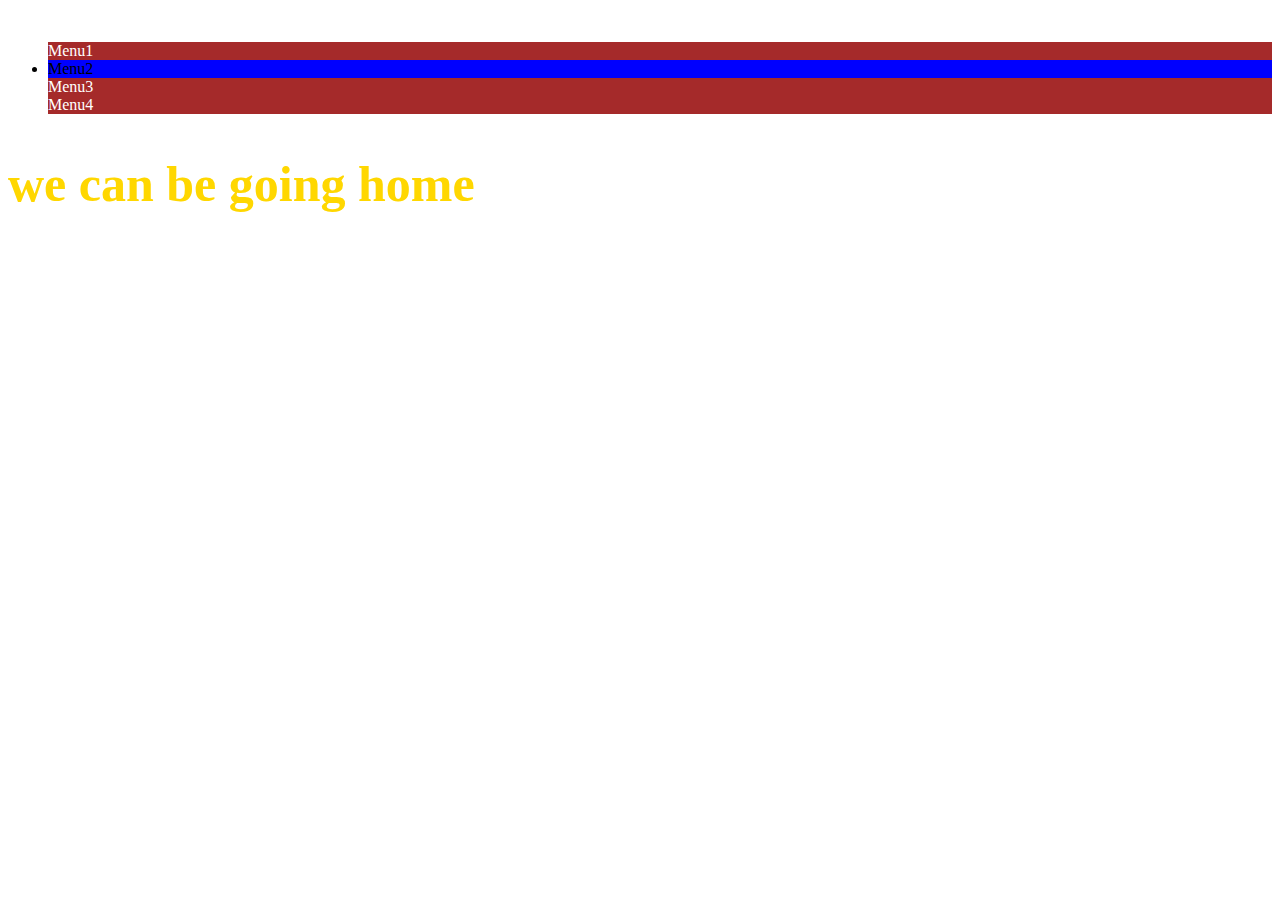
<file: DOM EXAMPLE/index.html>
<!DOCTYPE html>
<html lang="en">
<head>
    <meta charset="UTF-8">
    <meta name="viewport" content="width=, initial-scale=1.0">
    <title>Document</title>
    <style>
        .menuItem{
            background-color: brown;
            color: #fff;
        }

        .menuItem.active{
            background-color: blue;
            color: black;
        }

        h2{
            font-size: 50px;
            color: gold;
        }
    </style>
</head>
<body>
    <h2></h2>
    <ul>
        <li onclick="menuClicked(this)" class="menuItem">Menu1</li>
        <li onclick="menuClicked(this)" class="menuItem active">Menu2</li>
        <li onclick="menuClicked(this)" class="menuItem">Menu3</li>
        <li onclick="menuClicked(this)" class="menuItem">Menu4</li>
    </ul>

   

    <script src="script.js"></script>
</body>
</html>
</file>
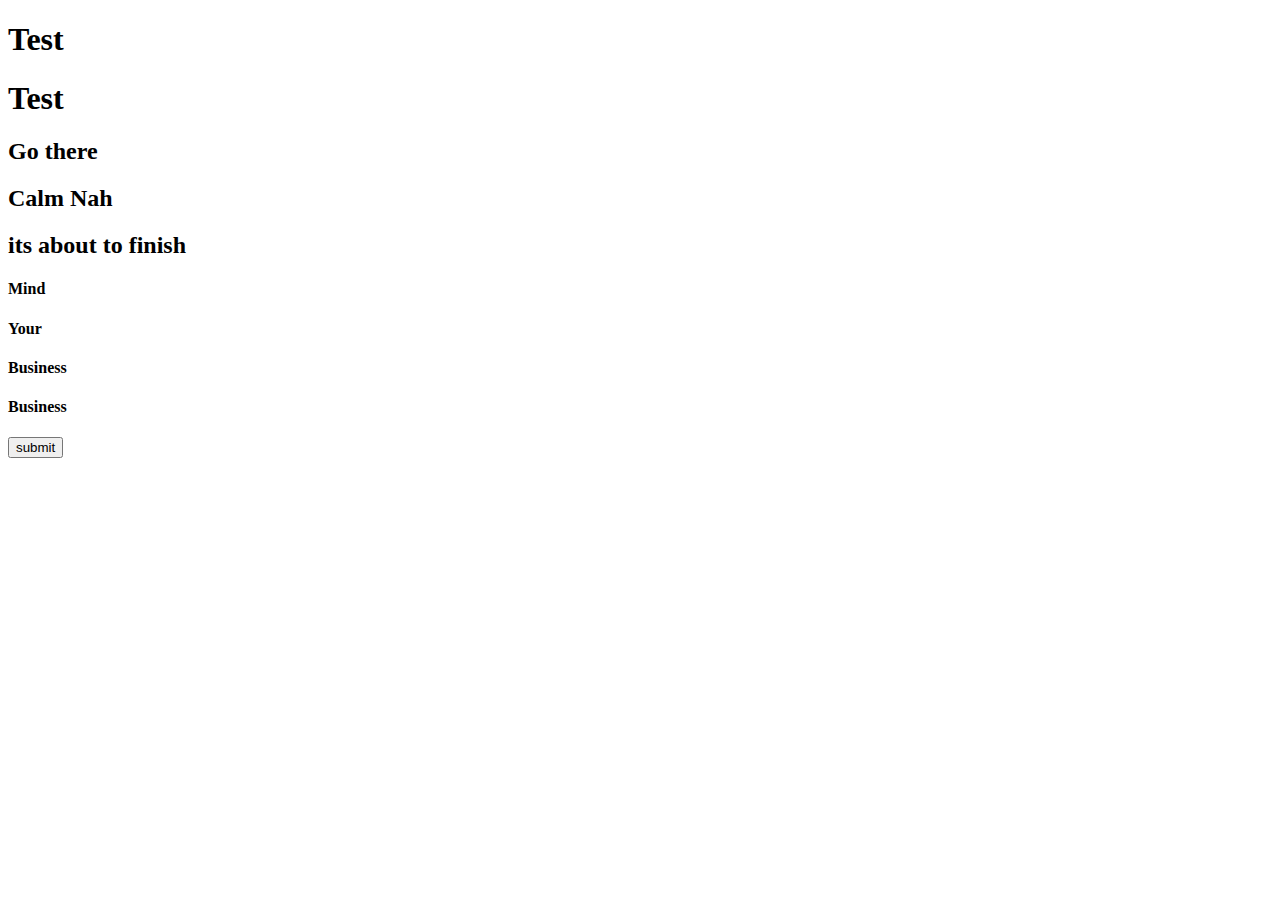
<file: DOM/index.htm>
<!DOCTYPE html>
<html lang="en">
<head>
    <meta charset="UTF-8">
    <meta name="viewport" content="width=device-width, initial-scale=1.0">
    <title>Document</title>
</head>
<body>


    <!-- Tag -->
    <h1>Test</h1>
    <h1>Test</h1>


       <!-- class -->

    <h2 class="Testing">Go there</h2>
    <h2 class="Testing" id="boxText">Calm Nah</h2>
    <h2 class="Testing">its about to finish</h2>



    <h4 class="selectEl" id="peleZainab">Mind</h4>
    <h4 class="selectEl">Your</h4>
    <h4 class="selectEl">Business</h4>
    <h4 class="selectElOne">Business</h4>



    <button>submit</button>


    
    



   <script src="script.js"></script> 
</body>
</html>
</file>
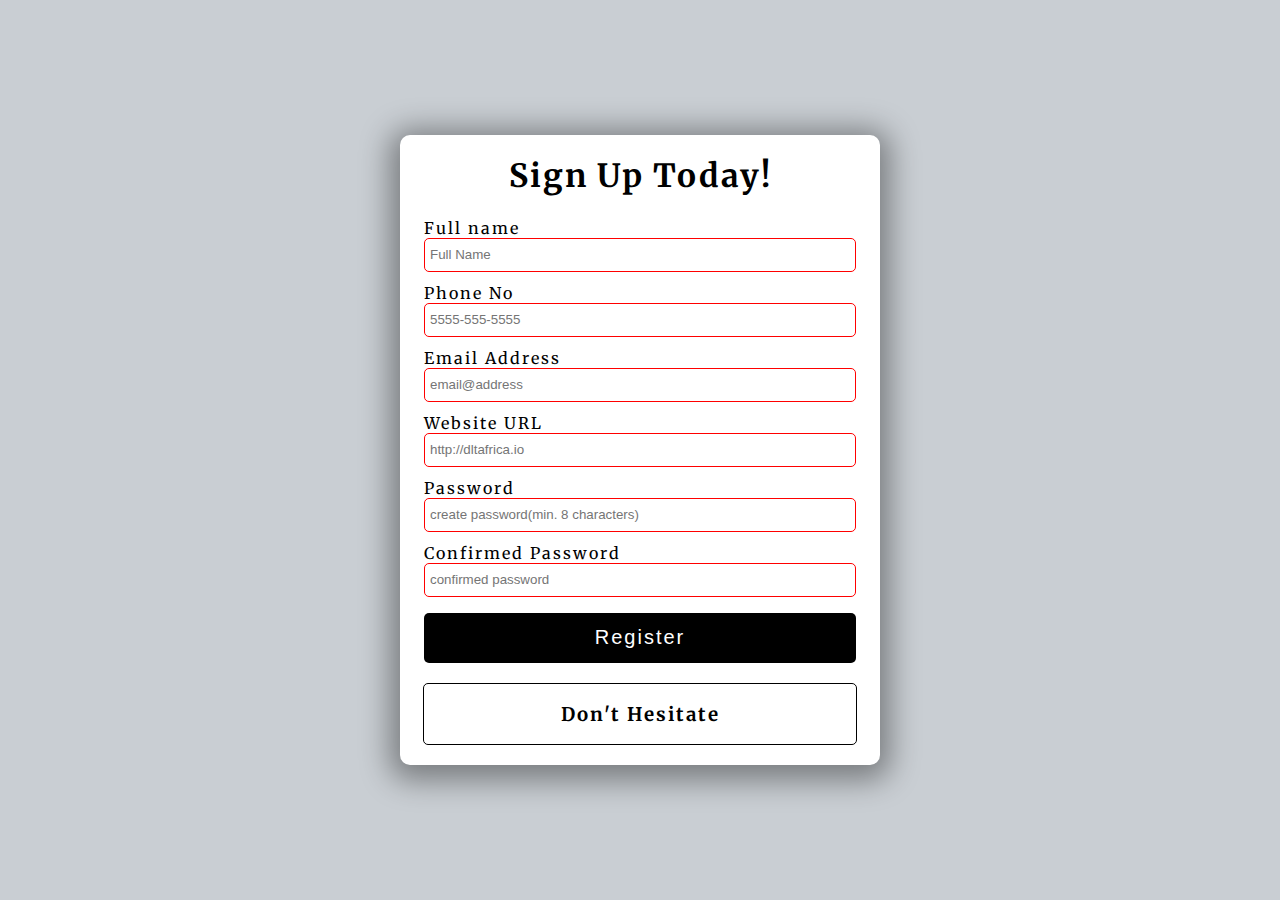
<file: Form-Validation/index.html>
<!DOCTYPE html>
<html lang="en">
<head>
    <meta charset="UTF-8">
    <meta name="viewport" content="width=device-width, initial-scale=1.0">
    <title>FORM-VALIDATION</title>
    <link rel="stylesheet" href="style.css">
</head>
<body>
    <div class="container">
        <h1>Sign Up Today!</h1>

        <!--Form-->
        <form id="form">
            <!--Full Name-->
            <div class="form-group">
                <label for="name">
                    Full name
                </label>
                <input type="text" id="name" placeholder="Full Name" name="name" required minlength="3" maxlength="100"/>
            </div>
        <form id="form">
            <!--phone No-->
            <div class="form-group">
                <label for="Phone">
                    Phone No
                </label>
                <input type="tel" id="phone" placeholder="5555-555-5555" name="phone" required pattern="[0-9]{4}-[0-9]{3}-[0-9]{4}"/>
            </div>
        <form id="form">
            <!--Email-->
            <div class="form-group">
                <label for="email">
                    Email Address
                </label>
                <input type="email" id="email" placeholder="email@address"  required name="email"/>
            </div>
            <!--Emaile-->
            <div class="form-group">
                <label for="website">
                    Website URL
                </label>
                <input type="url" id="website" placeholder="http://dltafrica.io"  required name="website" />
            </div>
            <!--Password-->
            <div class="form-group">
                <label for="password">
                    Password
                </label>
                <input type="password" id="password1" placeholder="create password(min. 8 characters)"  required pattern="^(?=.*\d)(?=.*[a-z])(?=.*[A-Z])(?=.*[a-zA-Z]).{8,}$" title="please include at least one Uppercase character, and one number"/>
            </div>
            
            <!--Confirmed Password-->
            <div class="form-group">
                <label for="password2">
                   Confirmed Password
                </label>
                <input type="password" id="password2" placeholder="confirmed password" name="password" required pattern="^(?=.*\d)(?=.*[a-z])(?=.*[A-Z])(?=.*[a-zA-Z]).{8,}$"/>
            </div>
            <button type="submit">Register</button>
        </form>


       <div class="message-container">
        <h3 id="message">Don't Hesitate</h3>
       </div>
       
    </div>
   <script src="script.js"></script> 
</body>
</html>
</file>
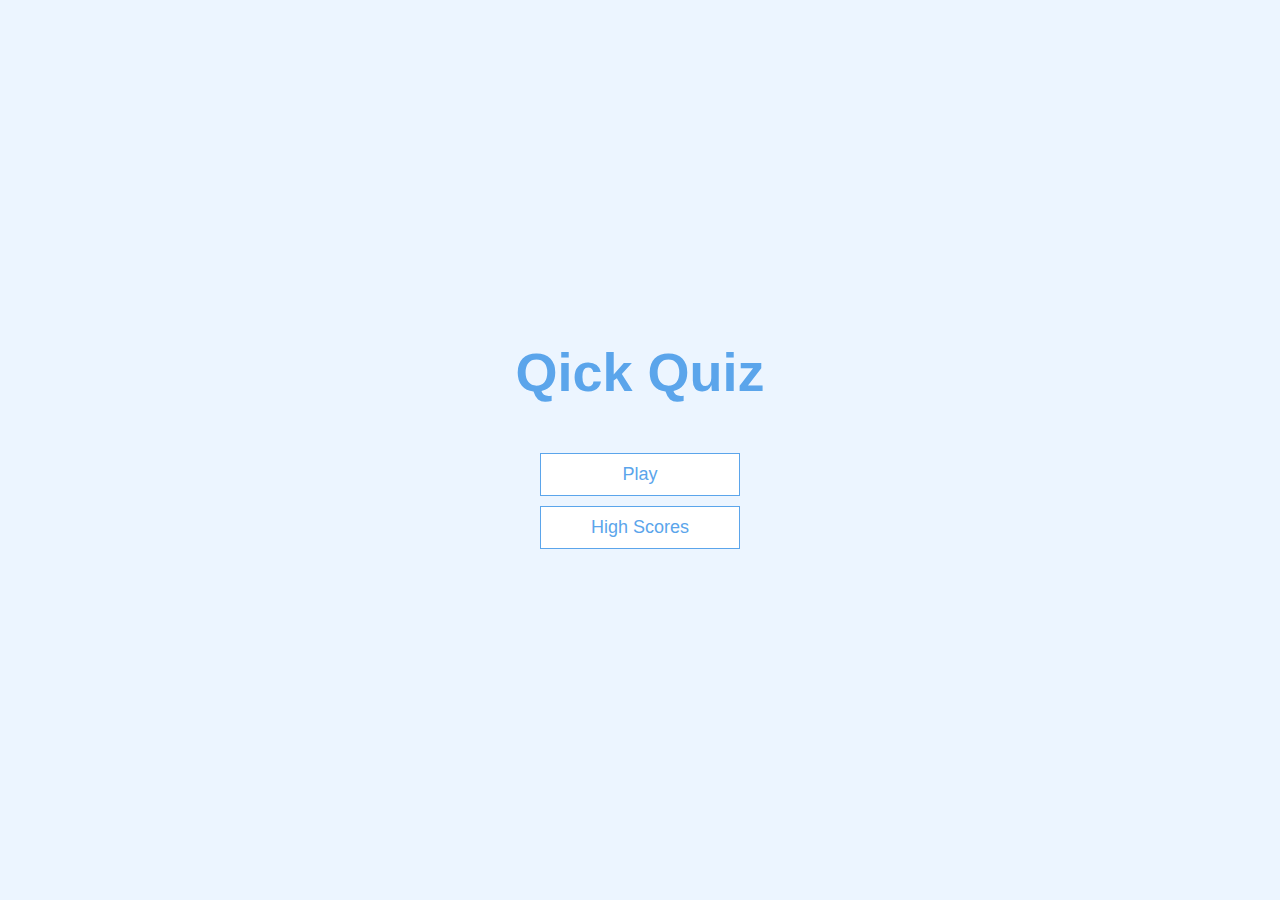
<file: quice-quick-app/index.html>
<!DOCTYPE html>
<html lang="en">
<head>
    <meta charset="UTF-8">
    <meta name="viewport" content="width=device-width, initial-scale=1.0">
    <title>QUICK-QUIZ-APP</title>
    <link rel="stylesheet" href="app.css">
</head>
<body>
   <div class="container">
        <div id="home" class="flex-center flex-column">
              <h1>Qick Quiz</h1>

              <a href="game.html" class="btn">Play</a>
              <a href="highscore.html" class="btn">High Scores</a>
        </div>
    </div>
</body>
</html>
</file>
<file: Form-Validation/style.css>
@import url('https://fonts.googleapis.com/css2?family=Merriweather:ital,wght@0,300;0,400;0,700;0,900;1,300;1,400;1,700;1,900&display=swap');


 html {
    box-sizing: border-box;
 }


 body {
    margin: 0;
    min-height: 100vh;
    font-family: "merriweather", sans-serif;
    letter-spacing: 2px;
    display: flex;
    align-items: center;
    justify-content: center;
    background-color: #c9ced3;
 }


 .container {
    width: 480px;
    height: 630px;
    background: white;
    display: flex;
    flex-direction: column;
    align-items: center;
    border-radius: 10px;
    box-shadow: 0 5px 30px 10px rgba(0, 0, 0, 0.4);
 }


 /* Form */


 form {
    width: 90%;
 }

 .form-group {
    height: 65px;
 }


 label {
     /* position: relative; */
     bottom: 3px;
 } 

 input {
    width: 100%;
    height: 34px;
    padding: 5px;
    border: 1px solid black;
    border-radius: 5px;
    box-sizing: border-box;
    outline: none;
    transition: all 0.3s;

 }

 input:valid {
    border: 1px solid green;
 }

 input:invalid {
    border: 1px solid red;
 }


 button {
    width: 100%;
    height: 50px;
    padding: 5px;
    font-size: 20px;
    border-radius: 5px;
    border: none;
    background-color: black;
    color: white;
    cursor: pointer;
    letter-spacing: 2px;
    margin-top: 5px;
 }


 button:hover {
    filter: brightness(200%);
    background-color: rgb(22, 22, 22,);
 }


 button:focus {
     outline: none;
 }


 .message-container {
    border: 1px solid black;
    border-radius: 5px;
    width: 90%;
    margin: 20px;
    display: flex;
    justify-content: center;
    color: black;
 }
</file>
<file: quice-quick-app/app.css>
:root{
    background-color: #ecf5ff;
    font-size: 62.5%;
}




*{
    box-sizing: border-box;
    margin: 0;
    padding: 0;
    border: none;
    outline: none;
    color: #333;
    font-family: Arial, Helvetica, sans-serif;
}


:is(h1, h2, h3, h4) {
    margin-bottom: 1rem;
}


h1{
    font-size: 5.4rem;
    color: #5ba5eb;
    margin-bottom: 5rem;
}

h1 > span {
    font-size: 2.4rem;
    font-weight: 500;
}


h2 {
    font-size: 4.2rem;
    margin-bottom: 4rem;
    font-weight: 700;
}

h3 {
    font-size: 2.8rem;
    font-weight: 500;
}

/* UTILITIES*/

.container {
    width: 100vw;
    height: 100vh;
    display: flex;
    justify-content: center;
    align-items: center;
    max-width: 80rem;
    margin: 0 auto;
    padding: 2rem;
}


.container > * {
    width: 100%;
}


 .flex-column {
    display: flex;
    flex-direction: column;
} 


 .flex-center {
    align-items: center;
    justify-content: center;
} 

.text-aligh {
    text-align: center;
}

.hidden {
    display: none;
}


/*  BUTTON */
.btn {
    font-size: 1.8rem;
    padding: 1rem 0;
    width: 20rem;
    text-align: center;
    border: 0.1rem solid #5ba5eb;
    margin-bottom: 1rem;
    color: #5ba5eb;
    background: #fff;
    text-decoration: none;
}


.btn:hover {
    cursor: pointer;
    box-shadow: 0 0.4rem 1.4rem 0 rgb(86, 185, 235, 0.5);
    transition: transform 150ms;
    transform: translateY(-0.1rem);
}


.btn[disabled]:hover {
  cursor: not-allowed;
  box-shadow: none;
  transform: none;
}


/* FORM */

form {
    width: 100%;
    display: flex;
    flex-direction: column;
    align-items: center;
}


input {
    margin-bottom: 1rem;
    width: 20rem;
    padding: 1.5rem;
    font-size: 1.8rem;
    box-shadow: 0 0.4rem 1.4rem 0 rgb(86, 185, 235, 0.5);
}



input::placeholder {
    color: #aaa;
}
</file>
